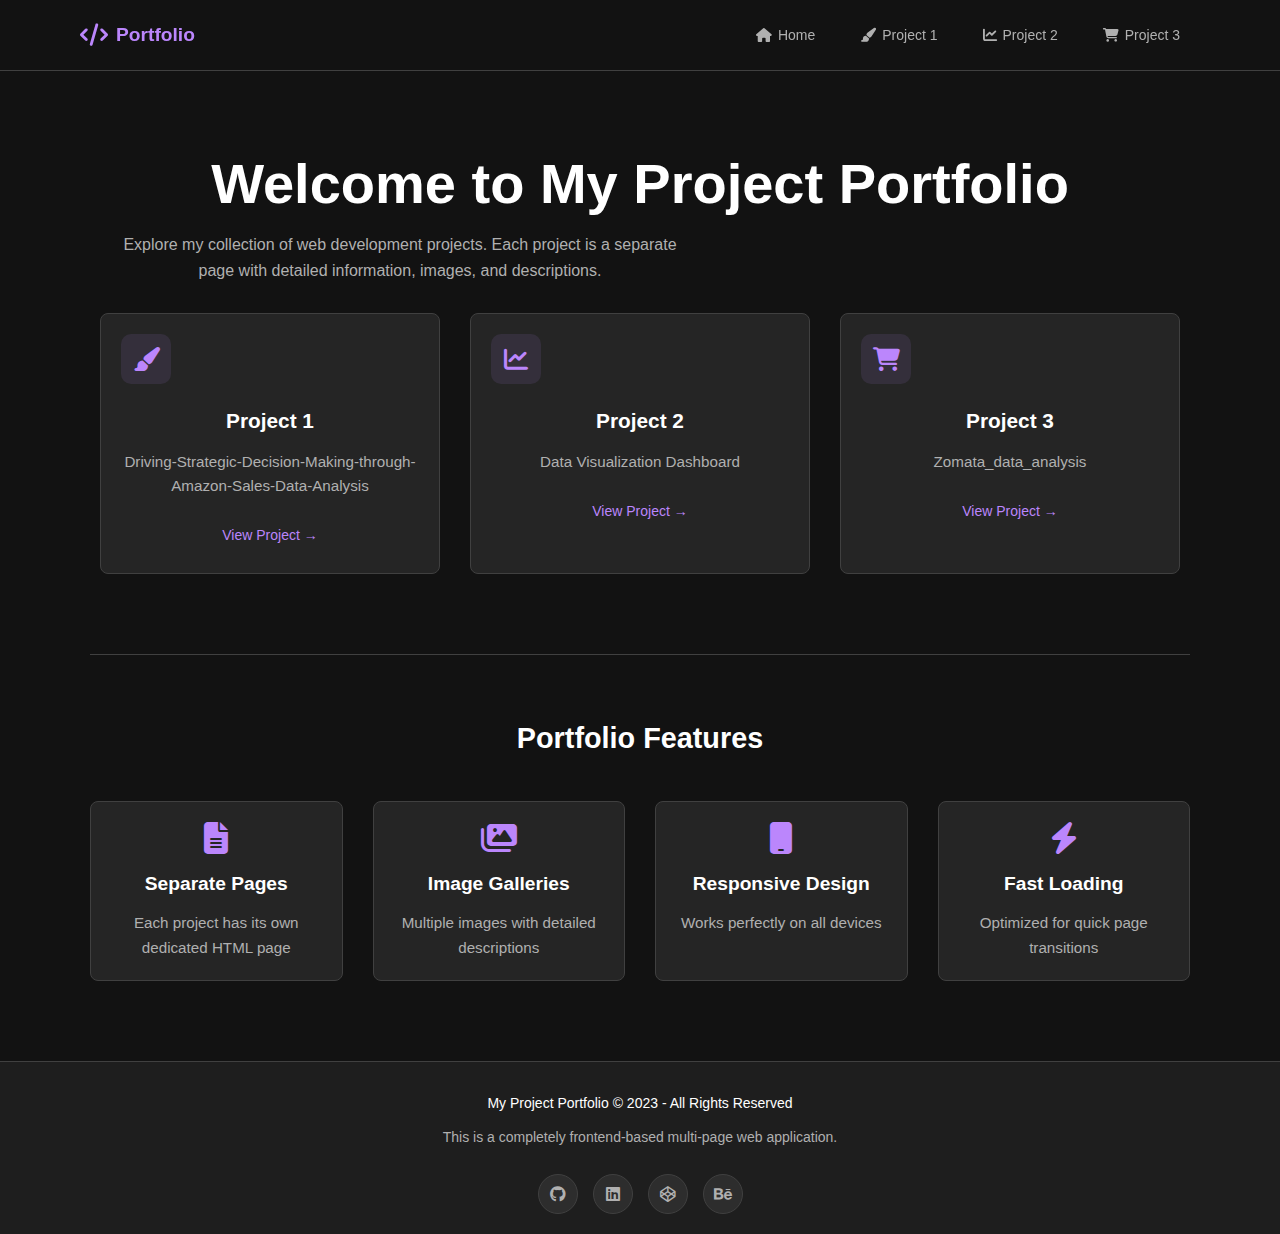
<file: index.html>
<!DOCTYPE html>
<html lang="en">
<head>
    <meta charset="UTF-8">
    <meta name="viewport" content="width=device-width, initial-scale=1.0">
    <title>My Project Portfolio</title>
    <link rel="stylesheet" href="https://cdnjs.cloudflare.com/ajax/libs/font-awesome/6.4.0/css/all.min.css">
    <link rel="stylesheet" href="style.css">
</head>
<body>
    <!-- Header with Navigation -->
    <header>
        <div class="container">
            <nav class="navbar">
                <a href="index.html" class="logo">
                    <i class="fas fa-code"></i>
                    <span>Portfolio</span>
                </a>
                <div class="nav-links">
                    <a href="index.html" class="nav-btn">
                        <i class="fas fa-home"></i>
                        <span>Home</span>
                    </a>
                    <a href="project1.html" class="nav-btn">
                        <i class="fas fa-paint-brush"></i>
                        <span>Project 1</span>
                    </a>
                    <a href="project2.html" class="nav-btn">
                        <i class="fas fa-chart-line"></i>
                        <span>Project 2</span>
                    </a>
                    <a href="project3.html" class="nav-btn">
                        <i class="fas fa-shopping-cart"></i>
                        <span>Project 3</span>
                    </a>
                    <!-- <a href="project4.html" class="nav-btn">
                        <i class="fas fa-gamepad"></i>
                        <span>Project 4</span>
                    </a>
                    <a href="project5.html" class="nav-btn">
                        <i class="fas fa-mobile-alt"></i>
                        <span>Project 5</span> -->
                    </a>
                </div>
            </nav>
        </div>
    </header>

    <!-- Main Content -->
    <main class="main-content">
        <div class="container">
            <section class="home-page">
                <div class="hero-section">
                    <h1>Welcome to My Project Portfolio</h1>
                    <p class="subtitle">Explore my collection of web development projects. Each project is a separate page with detailed information, images, and descriptions.</p>
                    
                    <div class="projects-grid">
                        <div class="project-card">
                            <div class="project-icon">
                                <i class="fas fa-paint-brush"></i>
                            </div>
                            <h3>Project 1</h3>
                            <p>Driving-Strategic-Decision-Making-through-Amazon-Sales-Data-Analysis</p>
                            <a href="project1.html" class="view-project-btn">View Project →</a>
                        </div>
                        
                        <div class="project-card">
                            <div class="project-icon">
                                <i class="fas fa-chart-line"></i>
                            </div>
                            <h3>Project 2</h3>
                            <p>Data Visualization Dashboard</p>
                            <a href="project2.html" class="view-project-btn">View Project →</a>
                        </div>
                        
                        <div class="project-card">
                            <div class="project-icon">
                                <i class="fas fa-shopping-cart"></i>
                            </div>
                            <h3>Project 3</h3>
                            <p>Zomata_data_analysis</p>
                            <a href="project3.html" class="view-project-btn">View Project →</a>
                        </div>
                        
                        <!-- <div class="project-card">
                            <div class="project-icon">
                                <i class="fas fa-gamepad"></i>
                            </div>
                            <h3>Project 4</h3>
                            <p>Interactive Game Interface</p>
                            <a href="project4.html" class="view-project-btn">View Project →</a>
                        </div>
                        
                        <div class="project-card">
                            <div class="project-icon">
                                <i class="fas fa-mobile-alt"></i>
                            </div>
                            <h3>Project 5</h3>
                            <p>Mobile App UI Design</p>
                            <a href="project5.html" class="view-project-btn">View Project →</a>
                        </div> -->
                    </div>
                </div>
                
                <div class="features-section">
                    <h2>Portfolio Features</h2>
                    <div class="features-grid">
                        <div class="feature">
                            <i class="fas fa-file-alt"></i>
                            <h3>Separate Pages</h3>
                            <p>Each project has its own dedicated HTML page</p>
                        </div>
                        <div class="feature">
                            <i class="fas fa-images"></i>
                            <h3>Image Galleries</h3>
                            <p>Multiple images with detailed descriptions</p>
                        </div>
                        <div class="feature">
                            <i class="fas fa-mobile"></i>
                            <h3>Responsive Design</h3>
                            <p>Works perfectly on all devices</p>
                        </div>
                        <div class="feature">
                            <i class="fas fa-bolt"></i>
                            <h3>Fast Loading</h3>
                            <p>Optimized for quick page transitions</p>
                        </div>
                    </div>
                </div>
            </section>
        </div>
    </main>

    <!-- Footer -->
    <footer>
        <div class="container">
            <div class="footer-content">
                <p>My Project Portfolio &copy; 2023 - All Rights Reserved</p>
                <p>This is a completely frontend-based multi-page web application.</p>
                <div class="social-icons">
                    <a href="#"><i class="fab fa-github"></i></a>
                    <a href="#"><i class="fab fa-linkedin"></i></a>
                    <a href="#"><i class="fab fa-codepen"></i></a>
                    <a href="#"><i class="fab fa-behance"></i></a>
                </div>
            </div>
        </div>
    </footer>
</body>
</html>
</file>
<file: style.css>
/* style.css - Dark Theme - Enhanced Mobile Responsiveness */
* {
    margin: 0;
    padding: 0;
    box-sizing: border-box;
}

:root {
    --primary-bg: #121212;
    --secondary-bg: #1e1e1e;
    --card-bg: #2d2d2d;
    --surface-bg: #252525;
    --accent-color: #bb86fc;
    --accent-secondary: #03dac6;
    --text-primary: #ffffff;
    --text-secondary: #b0b0b0;
    --text-muted: #888888;
    --border-color: #404040;
    --shadow-color: rgba(0, 0, 0, 0.5);
    --transition: all 0.3s ease;
    --border-radius: 8px;
    --hover-overlay: rgba(255, 255, 255, 0.05);
}

/* Base mobile-first adjustments */
html {
    font-size: 14px; /* Smaller base font for mobile */
}

body {
    font-family: -apple-system, BlinkMacSystemFont, 'Segoe UI', Roboto, Oxygen, Ubuntu, Cantarell, 'Open Sans', 'Helvetica Neue', sans-serif;
    background-color: var(--primary-bg);
    color: var(--text-secondary);
    line-height: 1.6;
    overflow-x: hidden;
    -webkit-text-size-adjust: 100%; /* Prevent font scaling in landscape */
}

/* Custom Scrollbar */
::-webkit-scrollbar {
    width: 8px;
}

::-webkit-scrollbar-track {
    background: var(--secondary-bg);
}

::-webkit-scrollbar-thumb {
    background: var(--accent-color);
    border-radius: 4px;
}

::-webkit-scrollbar-thumb:hover {
    background: #a970ff;
}

/* Header & Navigation - Enhanced for mobile */
header {
    position: fixed;
    top: 0;
    width: 100%;
    min-height: 60px;
    background-color: rgba(18, 18, 18, 0.98);
    backdrop-filter: blur(10px);
    border-bottom: 1px solid var(--border-color);
    z-index: 1000;
    transition: var(--transition);
}

.container {
    max-width: 1200px;
    margin: 0 auto;
    padding: 0 20px;
    width: 100%;
}

.navbar {
    display: flex;
    justify-content: space-between;
    align-items: center;
    min-height: 60px;
    gap: 15px;
}

.logo {
    font-size: 1.2rem;
    font-weight: 600;
    color: var(--accent-color);
    text-decoration: none;
    display: flex;
    align-items: center;
    gap: 8px;
    transition: var(--transition);
    white-space: nowrap;
    flex-shrink: 0;
}

.logo:hover {
    transform: scale(1.05);
}

.logo i {
    font-size: 1.4rem;
}

/* Enhanced mobile navigation */
.nav-links {
    display: flex;
    gap: 5px;
    overflow-x: auto;
    -webkit-overflow-scrolling: touch;
    scrollbar-width: none; /* Firefox */
    padding: 5px 0;
}

.nav-links::-webkit-scrollbar {
    display: none; /* Chrome, Safari, Opera */
}

.nav-btn {
    padding: 8px 16px;
    background: transparent;
    color: var(--text-secondary);
    border: none;
    border-radius: var(--border-radius);
    cursor: pointer;
    font-family: inherit;
    font-size: 13px;
    font-weight: 500;
    text-decoration: none;
    display: flex;
    align-items: center;
    gap: 6px;
    transition: var(--transition);
    position: relative;
    overflow: hidden;
    white-space: nowrap;
    flex-shrink: 0;
}

.nav-btn:hover {
    color: var(--text-primary);
    background: var(--hover-overlay);
}

.nav-btn.active {
    color: var(--accent-color);
    background: rgba(187, 134, 252, 0.1);
}

.nav-btn.active::after {
    content: '';
    position: absolute;
    bottom: 0;
    left: 50%;
    transform: translateX(-50%);
    width: 4px;
    height: 4px;
    background: var(--accent-color);
    border-radius: 50%;
}

/* Main Content - Improved mobile spacing */
.main-content {
    margin-top: 60px;
    min-height: calc(100vh - 120px);
    padding: 40px 0;
}

/* Home Page - Mobile optimizations */
.home-page {
    max-width: 1100px;
    margin: 0 auto;
    width: 100%;
}

.hero-section {
    text-align: center;
    margin-bottom: 60px;
    padding: 0 10px;
}

.hero-section h1 {
    font-size: 2.2rem;
    font-weight: 700;
    color: var(--text-primary);
    margin-bottom: 15px;
    line-height: 1.2;
}

.hero-section h1 span {
    color: var(--accent-color);
    display: inline;
}

.subtitle {
    font-size: 1rem;
    color: var(--text-secondary);
    margin-bottom: 30px;
    max-width: 100%;
    padding: 0 15px;
}

/* Projects Grid - Improved mobile layout */
.projects-grid {
    display: grid;
    grid-template-columns: 1fr;
    gap: 20px;
    margin-bottom: 60px;
    padding: 0 10px;
}

.project-card {
    background-color: var(--surface-bg);
    border-radius: var(--border-radius);
    padding: 20px;
    transition: var(--transition);
    border: 1px solid var(--border-color);
    height: 100%;
    position: relative;
    overflow: hidden;
    width: 100%;
}

.project-card:hover {
    transform: translateY(-3px);
    border-color: var(--accent-color);
    box-shadow: 0 5px 20px var(--shadow-color);
}

.project-card:hover .project-icon {
    transform: scale(1.05);
}

.project-icon {
    width: 50px;
    height: 50px;
    background: rgba(187, 134, 252, 0.1);
    border-radius: 10px;
    display: flex;
    align-items: center;
    justify-content: center;
    margin-bottom: 20px;
    transition: var(--transition);
}

.project-icon i {
    font-size: 1.5rem;
    color: var(--accent-color);
}

.project-card h3 {
    font-size: 1.3rem;
    color: var(--text-primary);
    margin-bottom: 12px;
    font-weight: 600;
}

.project-card p {
    color: var(--text-secondary);
    margin-bottom: 20px;
    font-size: 0.95rem;
    line-height: 1.6;
}

.view-project-btn {
    color: var(--accent-color);
    text-decoration: none;
    font-size: 14px;
    font-weight: 500;
    display: inline-flex;
    align-items: center;
    gap: 8px;
    transition: var(--transition);
    padding: 6px 0;
}

.view-project-btn:hover {
    gap: 12px;
    color: var(--accent-secondary);
}

.features-section {
    margin-top: 80px;
    padding-top: 60px;
    border-top: 1px solid var(--border-color);
}

.features-section h2 {
    font-size: 1.8rem;
    color: var(--text-primary);
    margin-bottom: 40px;
    text-align: center;
    padding: 0 15px;
}

.features-grid {
    display: grid;
    grid-template-columns: 1fr;
    gap: 20px;
    padding: 0 10px;
}

.feature {
    background-color: var(--surface-bg);
    padding: 20px;
    border-radius: var(--border-radius);
    border: 1px solid var(--border-color);
    transition: var(--transition);
    text-align: center;
}

.feature:hover {
    transform: translateY(-3px);
    border-color: var(--accent-color);
}

.feature i {
    font-size: 2rem;
    color: var(--accent-color);
    margin-bottom: 15px;
}

.feature h3 {
    font-size: 1.2rem;
    color: var(--text-primary);
    margin-bottom: 12px;
    font-weight: 600;
}

.feature p {
    color: var(--text-secondary);
    font-size: 0.95rem;
    line-height: 1.6;
}

/* Project Page - Mobile optimizations */
.project-header {
    margin-bottom: 40px;
    padding: 0 15px;
}

.project-header h1 {
    font-size: 2rem;
    color: var(--text-primary);
    margin-bottom: 15px;
    line-height: 1.3;
}

.project-header p {
    font-size: 1rem;
    color: var(--text-secondary);
    max-width: 100%;
    margin-bottom: 30px;
}

.project-description {
    background-color: var(--surface-bg);
    padding: 25px;
    border-radius: var(--border-radius);
    border-left: 4px solid var(--accent-color);
    margin-bottom: 40px;
}

.project-description h2 {
    font-size: 1.5rem;
    color: var(--text-primary);
    margin-bottom: 20px;
    font-weight: 600;
}

.project-description p {
    margin-bottom: 15px;
    line-height: 1.7;
    color: var(--text-secondary);
    font-size: 0.95rem;
}

.project-description p:last-child {
    margin-bottom: 0;
}

.gallery {
    display: grid;
    grid-template-columns: 1fr;
    gap: 20px;
    margin-bottom: 40px;
    padding: 0 10px;
}

.gallery-item {
    background-color: var(--surface-bg);
    border-radius: var(--border-radius);
    overflow: hidden;
    border: 1px solid var(--border-color);
    transition: var(--transition);
}

.gallery-item:hover {
    transform: translateY(-3px);
    border-color: var(--accent-color);
    box-shadow: 0 10px 25px var(--shadow-color);
}

.gallery-img {
    width: 100%;
    height: 200px;
    object-fit: cover;
    display: block;
    transition: var(--transition);
}

.gallery-item:hover .gallery-img {
    transform: scale(1.02);
}

.gallery-content {
    padding: 20px;
}

.gallery-content h3 {
    font-size: 1.3rem;
    color: var(--text-primary);
    margin-bottom: 10px;
    font-weight: 600;
}

.gallery-content p {
    color: var(--text-secondary);
    font-size: 0.95rem;
    line-height: 1.6;
}

/* Back to Home Button */
.back-to-home {
    display: inline-flex;
    align-items: center;
    gap: 10px;
    color: var(--accent-color);
    text-decoration: none;
    font-size: 14px;
    font-weight: 500;
    padding: 10px 20px;
    background: rgba(187, 134, 252, 0.1);
    border: 1px solid var(--accent-color);
    border-radius: var(--border-radius);
    transition: var(--transition);
    margin: 20px auto;
    text-align: center;
    width: fit-content;
}

.back-to-home:hover {
    background: rgba(187, 134, 252, 0.2);
    transform: translateX(-3px);
}

/* Footer - Mobile optimized */
footer {
    background-color: var(--secondary-bg);
    padding: 30px 0 20px;
    border-top: 1px solid var(--border-color);
}

.footer-content {
    max-width: 900px;
    margin: 0 auto;
    text-align: center;
    padding: 0 20px;
}

.footer-content p {
    margin-bottom: 12px;
    font-size: 14px;
    color: var(--text-secondary);
}

.footer-content p:first-child {
    color: var(--text-primary);
    font-weight: 500;
}

.social-icons {
    display: flex;
    justify-content: center;
    gap: 15px;
    margin-top: 25px;
    flex-wrap: wrap;
}

.social-icons a {
    width: 40px;
    height: 40px;
    border-radius: 50%;
    background: var(--card-bg);
    color: var(--text-secondary);
    display: flex;
    align-items: center;
    justify-content: center;
    text-decoration: none;
    transition: var(--transition);
    border: 1px solid var(--border-color);
    flex-shrink: 0;
}

.social-icons a:hover {
    color: var(--accent-color);
    transform: translateY(-2px);
    border-color: var(--accent-color);
    background: var(--surface-bg);
}

/* Tablet Styles (601px - 1024px) */
@media (min-width: 601px) {
    html {
        font-size: 15px;
    }
    
    .container {
        padding: 0 25px;
    }
    
    .navbar {
        min-height: 70px;
    }
    
    .main-content {
        margin-top: 70px;
        padding: 60px 0;
    }
    
    .hero-section h1 {
        font-size: 2.8rem;
    }
    
    .projects-grid {
        grid-template-columns: repeat(2, 1fr);
        gap: 25px;
        padding: 0 15px;
    }
    
    .features-grid {
        grid-template-columns: repeat(2, 1fr);
        gap: 25px;
        padding: 0 15px;
    }
    
    .gallery {
        grid-template-columns: repeat(2, 1fr);
        gap: 25px;
        padding: 0 15px;
    }
    
    .gallery-img {
        height: 180px;
    }
    
    .nav-links {
        gap: 8px;
    }
    
    .nav-btn {
        padding: 10px 18px;
        font-size: 14px;
    }
}

/* Desktop Styles (1025px and up) */
@media (min-width: 1025px) {
    html {
        font-size: 16px;
    }
    
    .container {
        padding: 0 40px;
    }
    
    .navbar {
        min-height: 70px;
    }
    
    .main-content {
        margin-top: 70px;
        padding: 80px 0;
    }
    
    .hero-section h1 {
        font-size: 3.5rem;
    }
    
    .hero-section h1 span {
        display: block;
    }
    
    .projects-grid {
        grid-template-columns: repeat(auto-fill, minmax(320px, 1fr));
        gap: 30px;
        padding: 0;
    }
    
    .features-grid {
        grid-template-columns: repeat(auto-fit, minmax(250px, 1fr));
        gap: 30px;
        padding: 0;
    }
    
    .gallery {
        grid-template-columns: repeat(auto-fill, minmax(350px, 1fr));
        gap: 30px;
        padding: 0;
    }
    
    .gallery-img {
        height: 250px;
    }
    
    .subtitle {
        max-width: 600px;
    }
    
    .nav-links {
        overflow-x: visible;
        gap: 5px;
    }
    
    .nav-btn {
        padding: 10px 20px;
        font-size: 14px;
    }
    
    .project-card:hover {
        transform: translateY(-5px);
    }
    
    .feature:hover {
        transform: translateY(-5px);
    }
    
    .gallery-item:hover {
        transform: translateY(-5px);
    }
}

/* Large Desktop (1440px and up) */
@media (min-width: 1440px) {
    .container {
        max-width: 1400px;
    }
}

/* Small Phone Adjustments (up to 360px) */
@media (max-width: 360px) {
    html {
        font-size: 13px;
    }
    
    .container {
        padding: 0 15px;
    }
    
    .hero-section h1 {
        font-size: 1.8rem;
    }
    
    .logo {
        font-size: 1rem;
    }
    
    .logo i {
        font-size: 1.2rem;
    }
    
    .nav-btn {
        padding: 6px 12px;
        font-size: 12px;
    }
    
    .gallery-img {
        height: 160px;
    }
    
    .project-card, .feature, .gallery-content, .project-description {
        padding: 15px;
    }
    
    .social-icons a {
        width: 35px;
        height: 35px;
    }
}

/* Touch Device Optimizations */
@media (hover: none) and (pointer: coarse) {
    .project-card:hover,
    .feature:hover,
    .gallery-item:hover,
    .back-to-home:hover,
    .nav-btn:hover {
        transform: none;
    }
    
    .nav-btn.active {
        transform: scale(0.98);
    }
    
    .view-project-btn:hover {
        gap: 8px;
    }
}

/* Landscape Orientation */
@media (max-height: 500px) and (orientation: landscape) {
    .main-content {
        min-height: calc(100vh - 100px);
        padding: 30px 0;
    }
    
    .hero-section {
        margin-bottom: 40px;
    }
    
    .gallery-img {
        height: 150px;
    }
}

/* Animations - Optimized for mobile */
@keyframes fadeInUp {
    from {
        opacity: 0;
        transform: translateY(20px);
    }
    to {
        opacity: 1;
        transform: translateY(0);
    }
}

.fade-in-up {
    animation: fadeInUp 0.4s ease-out forwards;
}

.project-card, .feature, .gallery-item {
    animation: fadeInUp 0.4s ease-out forwards;
    animation-fill-mode: both;
}

.project-card:nth-child(1) { animation-delay: 0.1s; }
.project-card:nth-child(2) { animation-delay: 0.2s; }
.project-card:nth-child(3) { animation-delay: 0.3s; }
.project-card:nth-child(4) { animation-delay: 0.4s; }
.project-card:nth-child(5) { animation-delay: 0.5s; }

/* Hover Effects Enhancement */
.project-card::before {
    content: '';
    position: absolute;
    top: 0;
    left: 0;
    width: 100%;
    height: 100%;
    background: linear-gradient(135deg, var(--accent-color) 0%, transparent 100%);
    opacity: 0;
    transition: var(--transition);
    z-index: 0;
}

.project-card:hover::before {
    opacity: 0.03;
}

.project-card > * {
    position: relative;
    z-index: 1;
}

/* Section Divider */
.section-divider {
    height: 1px;
    background: linear-gradient(90deg, 
        transparent 0%, 
        var(--accent-color) 50%, 
        transparent 100%);
    margin: 40px auto;
    width: 90%;
    max-width: 400px;
}

@media (min-width: 601px) {
    .section-divider {
        margin: 60px auto;
        width: 80%;
    }
}
</file>
